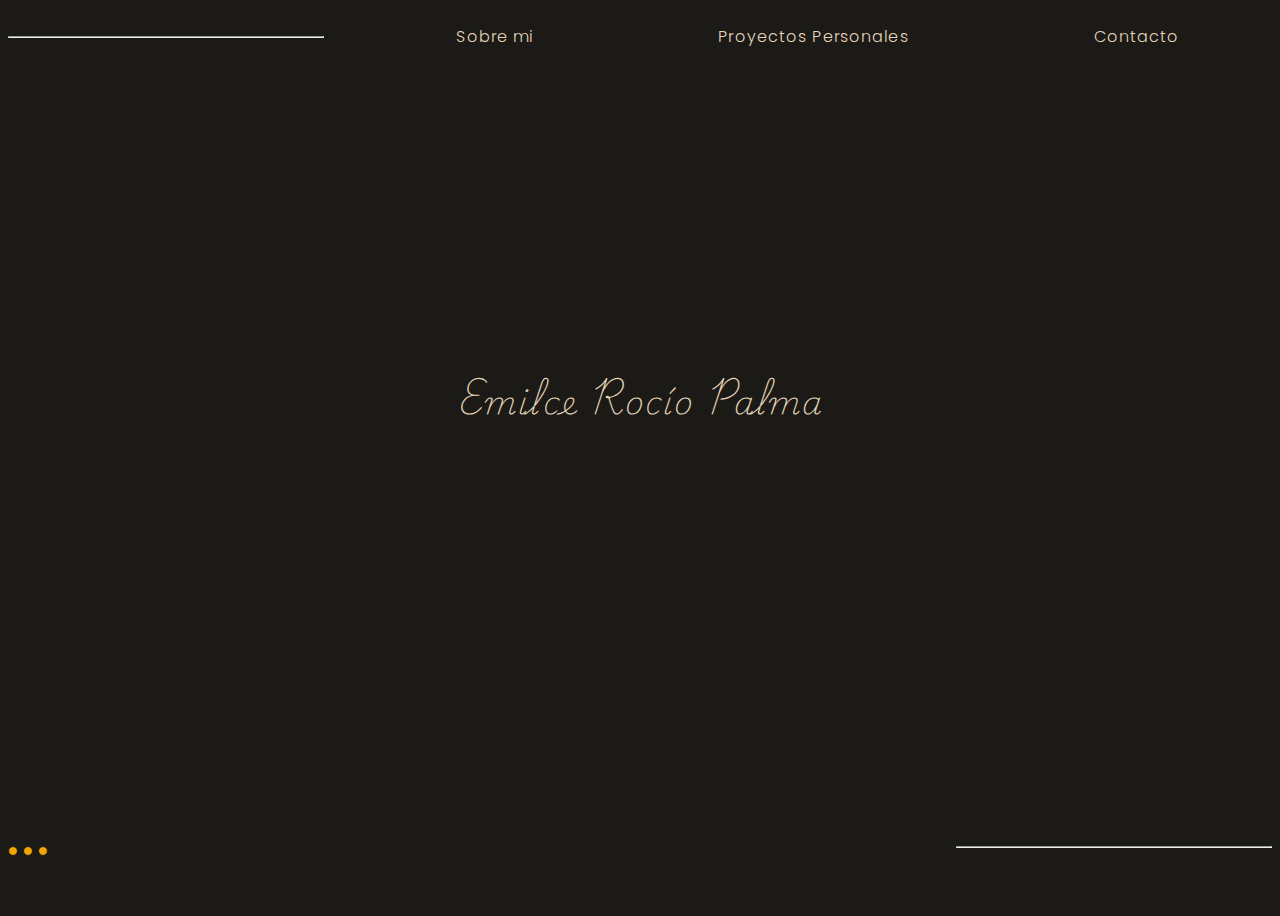
<file: index.html>
<!DOCTYPE html>
<html lang="en">
<head>
    <meta charset="UTF-8">
    <meta name="viewport" content="width=device-width, initial-scale=1.0">
    <title>Portfolio</title>
    <link rel="stylesheet" href="./css/styles.css">
</head>
<body>
    <header>
        <div class="linea">
            <hr>
        </div>
        <div class="bars">
            <img src="./img/menu.png" class="open" alt="">
            <img src="./img/cerrar.png" class="close" alt="">
        </div>
        <div class="navbar">
            <ul>
                <li><a href="./pages/aboutMe.html">Sobre mi</a></li>
                <li><a href="./pages/proyectosPersonales.html">Proyectos Personales</a></li>
                <li><a href="./pages/contacto.html">Contacto</a></li>
            </ul>
        </div>
    </header>

    <div class="container" id="containerExpandido">
        <h1 class="titulo">Emilce Rocío Palma</h1>
    </div>

    <footer>
        <div class="circulos">
            <img src="./img/circulo.png" alt="circuloDetalle">
            <img src="./img/circulo.png" alt="circuloDetalle">
            <img src="./img/circulo.png" alt="circuloDetalle">
        </div>
        <div class="linea">
            <hr>
        </div>
    </footer>

    <script src="./js/script.js"></script>
</body>
</html>
</file>
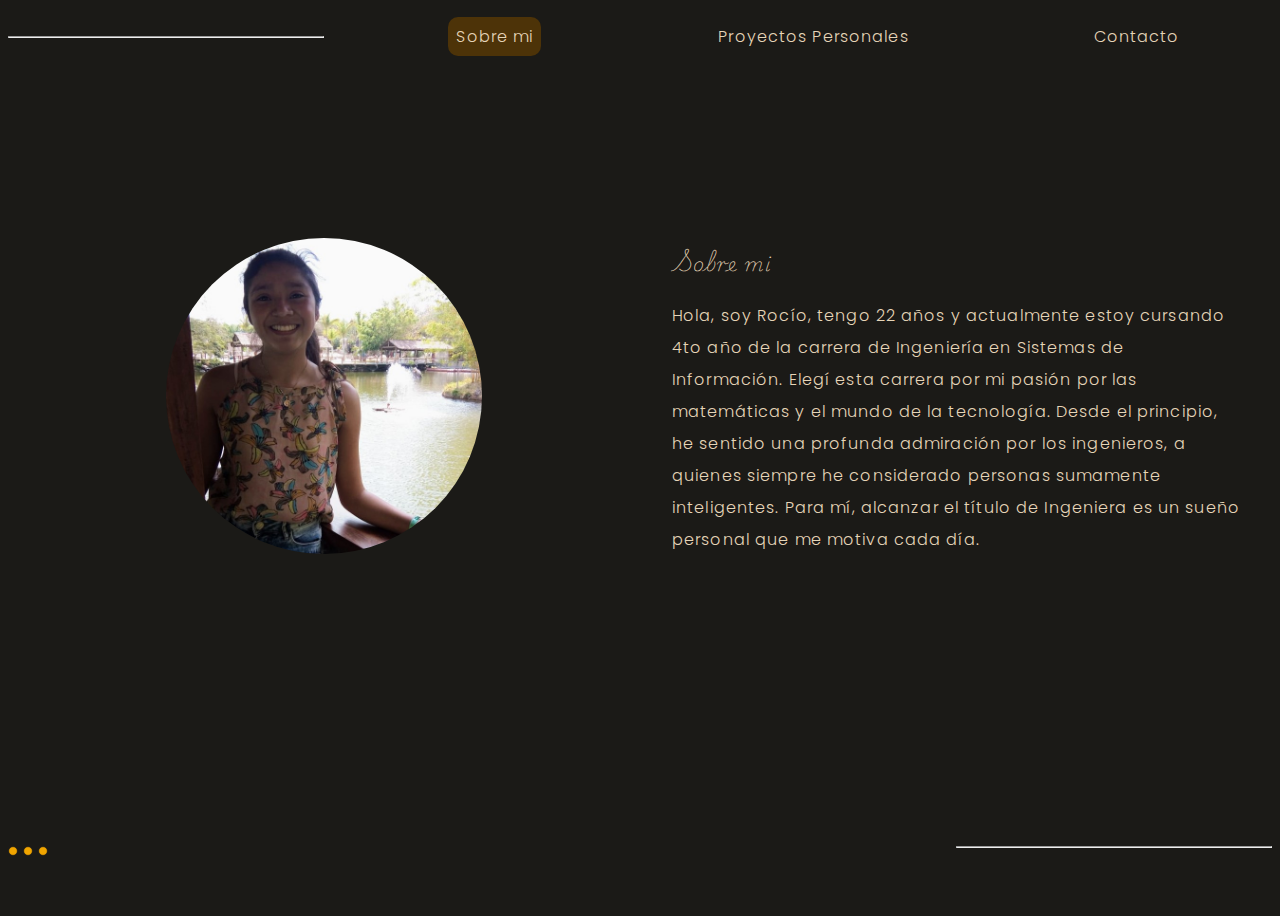
<file: pages/aboutMe.html>
<!DOCTYPE html>
<html lang="en">
<head>
    <meta charset="UTF-8">
    <meta name="viewport" content="width=device-width, initial-scale=1.0">
    <title>Portfolio</title>
    <link rel="stylesheet" href="../css/styles.css">
</head>
<body>
    <header>
        <div class="linea">
            <hr>
        </div>
        <div class="bars ">
            <img src="../img/menu.png" class="open" alt="">
            <img src="../img/cerrar.png" class="close" alt="">
        </div>
        <div class="navbar">
            <ul>
                <li><a href="#" class="active">Sobre mi</a></li>
                <li><a href="./proyectosPersonales.html">Proyectos Personales</a></li>
                <li><a href="./contacto.html">Contacto</a></li>
            </ul>
        </div>
    </header>

    <div class="container">
        <div class="miFoto">
            <img src="../img/fotoPerfil.jpg" alt="miFoto">
        </div>
        <div class="contenidoAboutMe">
            <h3>Sobre mi</h3>
            <p>Hola, soy Rocío, tengo 22 años y actualmente estoy cursando 4to año de la carrera de Ingeniería en Sistemas de Información. Elegí esta carrera por mi pasión por las matemáticas y el mundo de la tecnología. Desde el principio, he sentido una profunda admiración por los ingenieros, a quienes siempre he considerado personas sumamente inteligentes. Para mí, alcanzar el título de Ingeniera es un sueño personal que me motiva cada día.</p>
        </div>
    </div>

    <footer>
        <div class="circulos">
            <img src="../img/circulo.png" alt="circuloDetalle">
            <img src="../img/circulo.png" alt="circuloDetalle">
            <img src="../img/circulo.png" alt="circuloDetalle">
        </div>
        <div class="linea">
            <hr>
        </div>
    </footer>

    <script src="../js/script.js"></script>
</body>
</html>
</file>
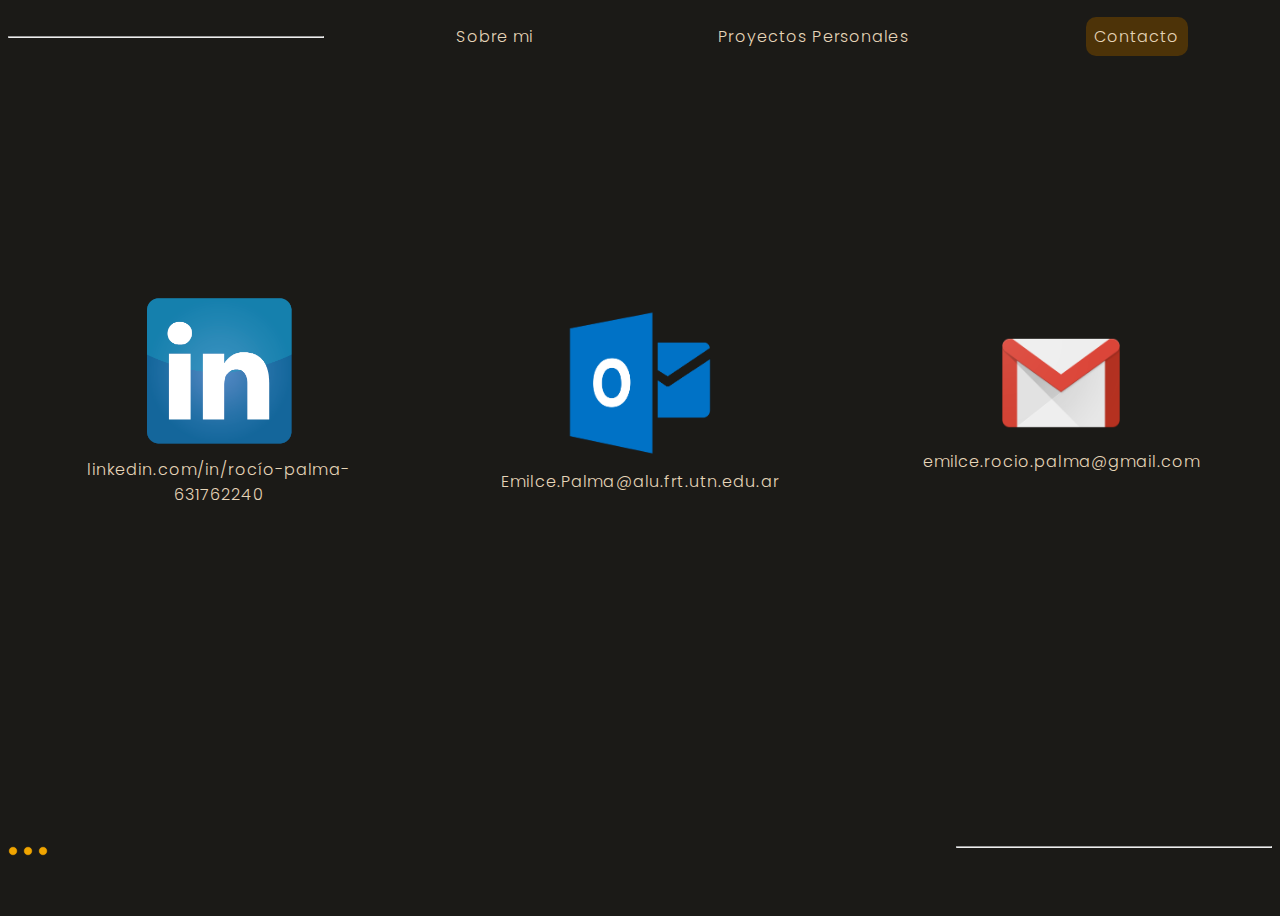
<file: pages/contacto.html>
<!DOCTYPE html>
<html lang="en">

<head>
    <meta charset="UTF-8">
    <meta name="viewport" content="width=device-width, initial-scale=1.0">
    <title>Portfolio</title>
    <link rel="stylesheet" href="../css/styles.css">
</head>

<body>
    <header>
        <div class="linea">
            <hr>
        </div>
        <div class="bars ">
            <img src="../img/menu.png" class="open" alt="">
            <img src="../img/cerrar.png" class="close" alt="">
        </div>
        <div class="navbar">
            <ul>
                <li><a href="./aboutMe.html">Sobre mi</a></li>
                <li><a href="./proyectosPersonales.html">Proyectos Personales</a></li>
                <li><a href="#" class="active">Contacto</a></li>
            </ul>
        </div>
    </header>

    <div class="container">
        <h3 class="tituloContainer" id="tituloContacto"></h3>
        <div class="contenidoContactos">
            <figure>
                <a href="https://www.linkedin.com/in/roc%C3%ADo-palma-631762240/" target="_blank">
                    <picture>
                        <img src="../img/logoLinkedin.png" alt="Linkedin">
                    </picture>
                    <figcaption>
                        linkedin.com/in/rocío-palma-631762240
                    </figcaption>
                </a>
            </figure>
            <figure>
                <a href="mailto:Emilce.Palma@alu.frt.utn.edu.ar" target="_blank">
                    <picture>
                        <img src="../img/logoOutlook.png" alt="Outlook">
                    </picture>
                    <figcaption>
                        Emilce.Palma@alu.frt.utn.edu.ar
                    </figcaption>
                </a>
            </figure>
            <figure>
                <a href="mailto:emilce.rocio.palma@gmail.com" target="_blank">
                    <picture>
                        <img src="../img/logoGmail.png" alt="Gmail">
                    </picture>
                    <figcaption>
                        emilce.rocio.palma@gmail.com
                    </figcaption>
                </a>
            </figure>
        </div>
    </div>

    <footer>
        <div class="circulos">
            <img src="../img/circulo.png" alt="circuloDetalle">
            <img src="../img/circulo.png" alt="circuloDetalle">
            <img src="../img/circulo.png" alt="circuloDetalle">
        </div>
        <div class="linea">
            <hr>
        </div>
    </footer>

    <script src="../js/script.js"></script>
</body>

</html>
</file>
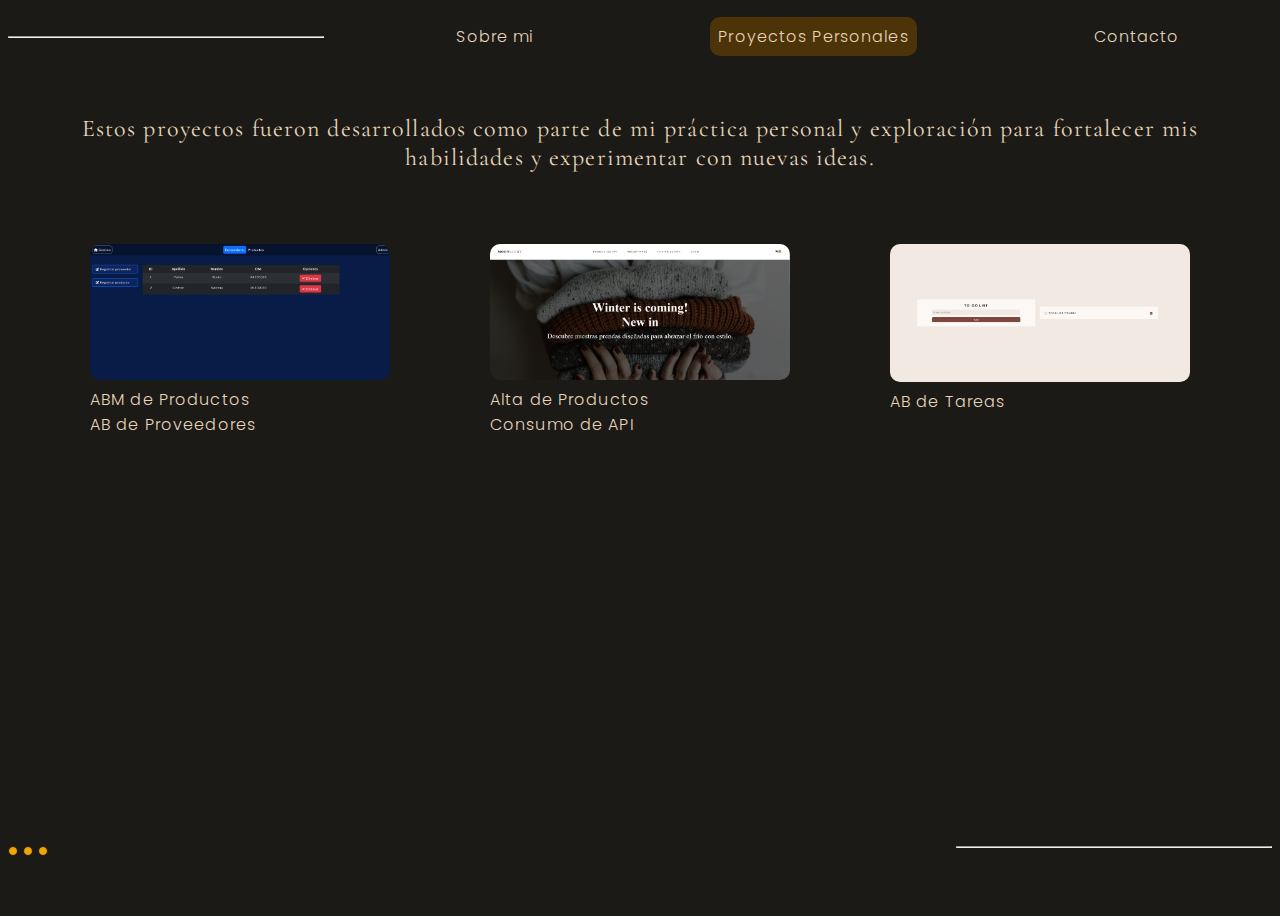
<file: pages/proyectosPersonales.html>
<!DOCTYPE html>
<html lang="en">
<head>
    <meta charset="UTF-8">
    <meta name="viewport" content="width=device-width, initial-scale=1.0">
    <title>Portfolio</title>
    <link rel="stylesheet" href="../css/styles.css">
</head>
<body>
    <header>
        <div class="linea">
            <hr>
        </div>
        <div class="bars ">
            <img src="../img/menu.png" class="open" alt="">
            <img src="../img/cerrar.png" class="close" alt="">
        </div>
        <div class="navbar">
            <ul>
                <li><a href="./aboutMe.html">Sobre mi</a></li>
                <li><a href="#" class="active">Proyectos Personales</a></li>
                <li><a href="./contacto.html">Contacto</a></li>
            </ul>
        </div>
    </header>

    <div class="containerProyectos">
        <h3 class="tituloContainer" id="tituloProyectos"></h3>
        <div class="textoProyectos">
            <p>Estos proyectos fueron desarrollados como parte de mi práctica personal y exploración para fortalecer mis habilidades y experimentar con nuevas ideas.</p>
        </div>
        <div class="contenidoProyectos">
            <figure>
                <picture>
                    <a href="https://rociopalma75.pythonanywhere.com/" target="_blank"><img src="../img/proyectoDjango.png" alt="ProyectoDjango"></a>
                </picture>
                <figcaption>
                    <li>ABM de Productos</li>
                    <li>AB de Proveedores</li>
                </figcaption>
            </figure>
            <figure>
                <picture>
                    <a href="http://rociopalmadb.free.nf/" target="_blank"><img src="../img/proyectoTienda.png" alt="ProyectoTienda"></a>
                </picture>
                <figcaption>
                    <li>Alta de Productos</li>
                    <li>Consumo de API</li>
                </figcaption>
            </figure>
            <figure>
                <picture>
                    <a href="https://rociopalma75.github.io/ModuloHTML_CSS_JS/sistemaTask/index.html" target="_blank"><img src="../img/proyectoTareas.png" alt="ProyectoTareas"></a>
                </picture>
                <figcaption>
                    <li>AB de Tareas</li>
                </figcaption>
            </figure>
        </div>
    </div>

    <footer>
        <div class="circulos">
            <img src="../img/circulo.png" alt="circuloDetalle">
            <img src="../img/circulo.png" alt="circuloDetalle">
            <img src="../img/circulo.png" alt="circuloDetalle">
        </div>
        <div class="linea">
            <hr>
        </div>
    </footer>

    <script src="../js/script.js"></script>
</body>
</html>
</file>
<file: css/styles.css>
@import url('https://fonts.googleapis.com/css2?family=Playwrite+CU:wght@100..400&display=swap');

@import url('https://fonts.googleapis.com/css2?family=Playwrite+CU:wght@100..400&family=Poppins:ital,wght@0,100;0,200;0,300;0,400;0,500;0,600;0,700;0,800;0,900;1,100;1,200;1,300;1,400;1,500;1,600;1,700;1,800;1,900&display=swap');

@import url('https://fonts.googleapis.com/css2?family=Cormorant+Garamond:ital,wght@0,300;0,400;0,500;0,600;0,700;1,300;1,400;1,500;1,600;1,700&display=swap');


*{
    list-style: none;
    box-sizing: border-box;
    text-decoration: none;
}


body{
    background-color: #1b1a17;
    color: #e6d5b8;
    font-family: "Poppins", sans-serif;
    font-weight: 300;
    letter-spacing: 0.07em;
    min-height: 100vh;
    padding-bottom: 70px;
    position: relative;
}


a{
    text-decoration: none;
    color: inherit;
}

.linea{
    width: 25%;
    hr{
        width: 100%;
        color: #f0a500;
    }
    
}

h1,h3{
    font-family: "Playwrite CU", cursive;
    font-weight: 100;
    font-style: normal;
    color: #e6d5b8;
}

h1{
    font-size: 2em;
}

.container{
    height: calc(80vh - 70px);
    display: flex;
    flex-flow: row wrap;   
    justify-content: center;
    align-items: center;
    padding-top: 2em;

    .miFoto{
        width: 50%;
        text-align: center;
        img{
            width: 50%;
                border-radius: 50%;
        }
    }

    .tituloContainer{
        display: none;
    }

    .contenidoAboutMe{
        width: 50%;
        padding: 2em;
        line-height: 2;
    }

    .contenidoContactos{
        display: flex;
        flex-wrap: wrap;
        justify-content: space-around;
        align-items: center;

        figure{
            width: 25%;
            text-align: center;
        }
        img{
            width:50%;    
            &:hover{
                filter: brightness(50%);
            }       
        }
    }
}

header{
    display: flex;
    flex-wrap: wrap;
    justify-content: space-between;
    align-items: center;
    height: 50px;

    .navbar{
        width: 75%;
        
        ul{
            display: flex;
            flex-direction: row;
            justify-content: space-around;

            a{
                padding: 0.5em;
            }

            a.active{
                background-color: #4d3308;
                border-radius: 10px;
            }
        }
        
    }

    .bars{
        display: none;
    }
}

footer{
    position: absolute;
    bottom: 0;
    height: 70px;
    display: flex;
    flex-direction: row;
    justify-content: space-around;
    width: 100%;
    padding-bottom: 30px;

    .circulos{
        width: 75%;
        img{
            width: 10px;
        }
    }
}


.containerProyectos{
    display: flex;
    width: 100%;
    flex-direction: column;
    padding: 2em;

    .tituloContainer{
        display: none;
    }

    .textoProyectos{
        font-family: "Cormorant Garamond", serif;
        font-weight: 400;
        font-size: 1.5em;
        font-style: normal;
        text-align: center;
        padding: 0 1em;
    }

    .contenidoProyectos{
        display: flex;
        flex-wrap: wrap;
        justify-content: space-around;
        padding-top: 2em;

        img{
            width: 100%;
            border-radius: 10px;
        
            &:hover{
                filter: brightness(30%); 
            }
        }

        figure{
            width: 25%;
        }
    }
}

@media (max-width:768px){
    header{
        flex-direction: column;
        height: initial;
        width: 100%;
        z-index: 10;
        justify-content: flex-start;

        div{
            width: 100%;
        }

        .linea{
            display: none;
        }

        .bars{
            height: 100%;
            display: flex;
            align-items: center;
            
            img{
                width: 40px;
                cursor: pointer;
            }

            .close{
                display: none;
            }
        }

        .navbar{
            display: flex;
            justify-content: center;
            position: absolute;
            top: 10%;
            left: -100%;
            background-color: rgba(27, 26, 23,0.9);
            height: 80vh;
            width: 100%;
            transition: left 0.3s linear;
            
            ul{
                flex-direction: column;
                justify-content: center;
                gap: 4em;

            }
        }

        .navbar.active{
            left: 0;

        }

        .bars.active{
            img.close{
                display: block;
            }
            img.open{
                display: none;
            }

        }
    }

    #containerExpandido{
        height: calc(80vh - 70px);
        h1{
            text-align: center;
        }
    } /*Lo hice para el caso particular del index*/

    .container, .containerProyectos{
        height: initial;
        flex-flow: column wrap;
        font-size: 0.6em;
        
        .miFoto{
            width: 100%;
        }

        .tituloContainer{
            display: block;
            text-align: center;
            font-size: 1.5em;

            &#tituloProyectos::before{
                content: "Proyectos Personales";
            }

            &#tituloContacto::before{
                content: "Contacto";
            }
        }

        .contenidoAboutMe{
            width: 100%;
        }

        .contenidoProyectos{
            flex-direction: column;
            align-items: center;

            figure{
                width: 80%;
            }
        }

        
        .contenidoContactos{
            flex-direction: column;
            figure{
                width: 80%;
                img{
                    width: 25%;
                }
            }
        }
    }

}
</file>
